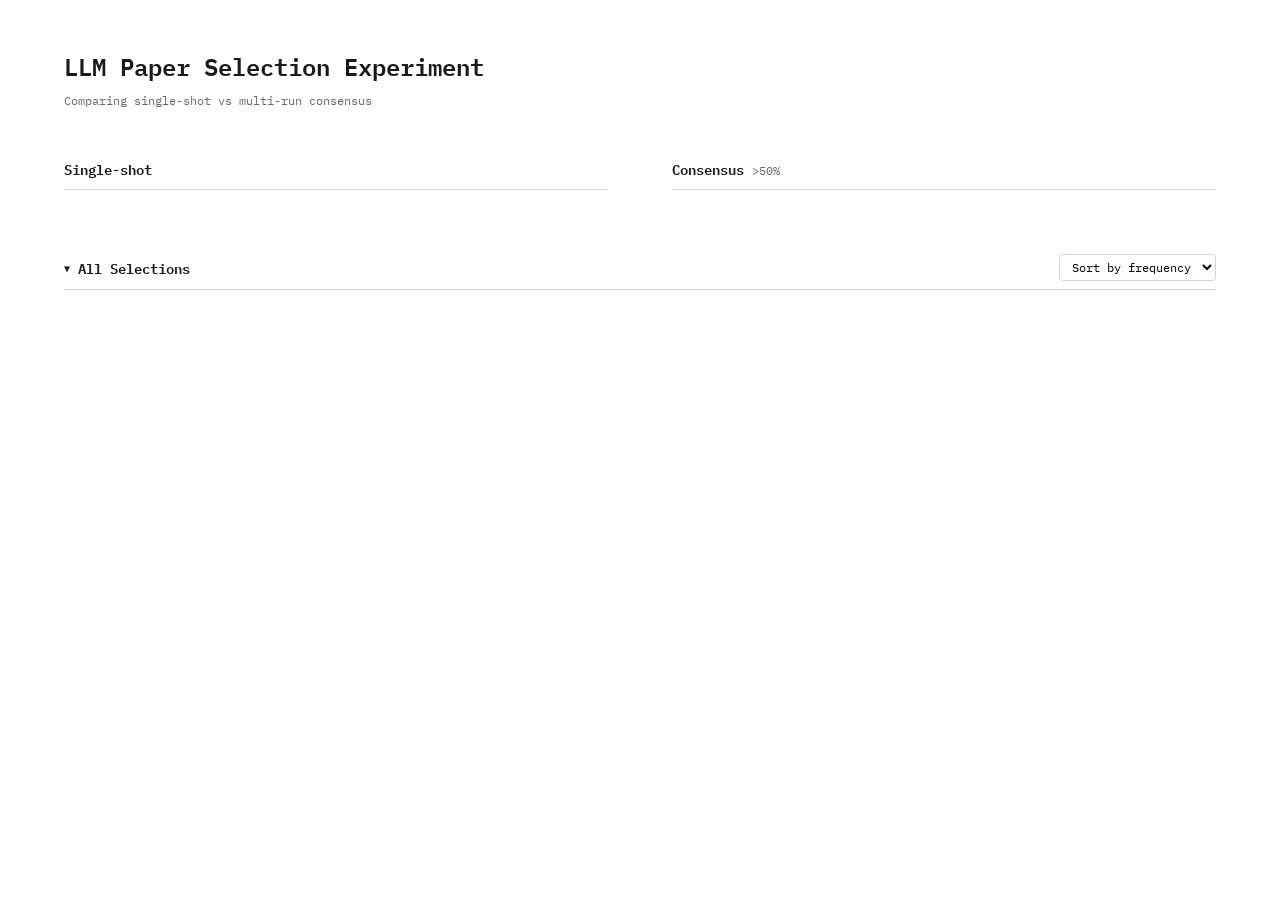
<file: experiments/20250103_paper_selection/viz/index.html>
<!DOCTYPE html>
<html lang="en">
<head>
  <meta charset="UTF-8">
  <meta name="viewport" content="width=device-width, initial-scale=1.0">
  <title>Paper Selection Experiment</title>
  <link rel="preconnect" href="https://fonts.googleapis.com">
  <link rel="preconnect" href="https://fonts.gstatic.com" crossorigin>
  <link href="https://fonts.googleapis.com/css2?family=IBM+Plex+Mono:wght@400;600&display=swap" rel="stylesheet">
  <link rel="stylesheet" href="style.css">
</head>
<body>
  <main>
    <header>
      <h1>LLM Paper Selection Experiment</h1>
      <p class="subtitle">Comparing single-shot vs multi-run consensus</p>
    </header>

    <section id="headline-stats"></section>

    <section id="comparison">
      <div class="comparison-container">
        <div class="column" id="single-shot-column">
          <h2>Single-shot <span class="count"></span></h2>
          <div class="paper-list"></div>
        </div>
        <div class="column" id="consensus-column">
          <h2>Consensus <span class="threshold">>50%</span> <span class="count"></span></h2>
          <div class="paper-list"></div>
        </div>
      </div>
    </section>

    <section id="frequency-section">
      <h2 class="collapsible">
        <span class="toggle-icon">&#x25BC;</span>
        All Selections <span class="count"></span>
        <select id="sort-select">
          <option value="frequency">Sort by frequency</option>
          <option value="title">Sort by title</option>
        </select>
      </h2>
      <div class="paper-list" id="frequency-list"></div>
    </section>
  </main>

  <div id="tooltip"></div>

  <script src="https://d3js.org/d3.v7.min.js"></script>
  <script src="main.js"></script>
</body>
</html>
</file>
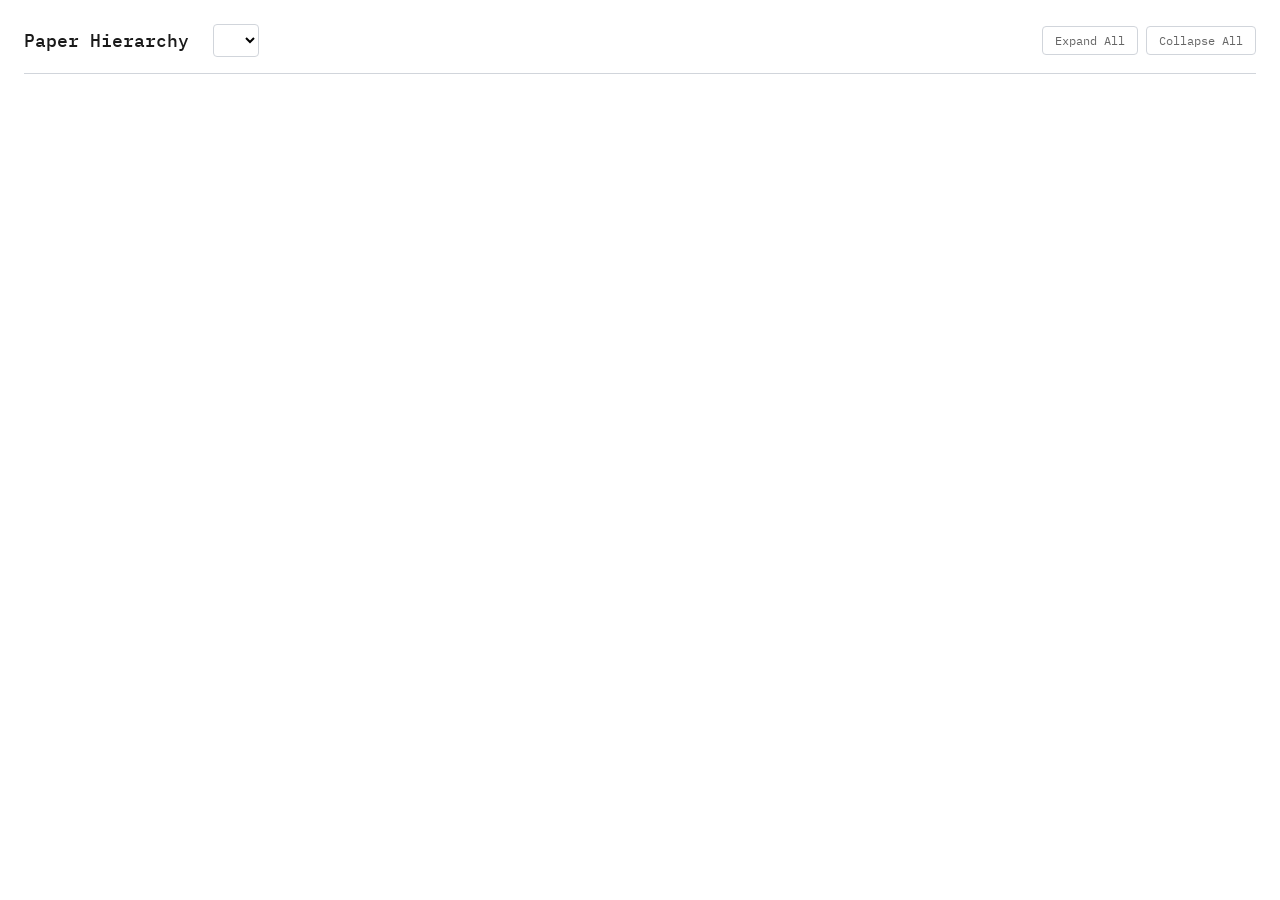
<file: experiments/20251230_granularity/viz/index.html>
<!DOCTYPE html>
<html lang="en">
<head>
  <meta charset="UTF-8">
  <meta name="viewport" content="width=device-width, initial-scale=1.0">
  <title>Hierarchy Explorer</title>
  <link rel="stylesheet" href="style.css">
</head>
<body>
  <header>
    <h1>Paper Hierarchy</h1>
    <select id="file-select"></select>
    <div class="controls">
      <button id="expand-all">Expand All</button>
      <button id="collapse-all">Collapse All</button>
    </div>
  </header>
  <main>
    <svg id="tree"></svg>
  </main>
  <div id="tooltip"></div>
  <script src="https://d3js.org/d3.v7.min.js"></script>
  <script src="hierarchy-tree.js"></script>
</body>
</html>
</file>
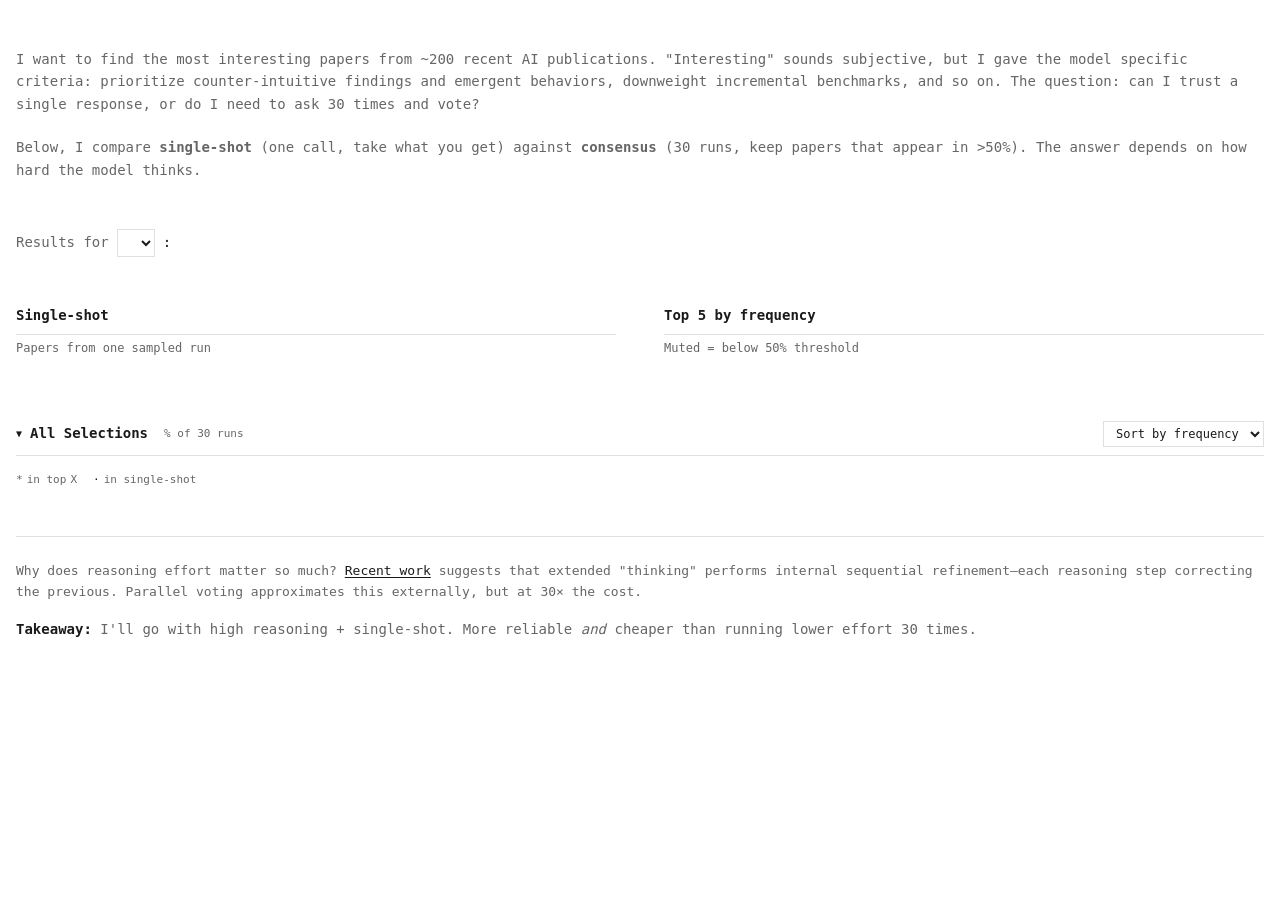
<file: studies/20260103_paper_selection/publish/test.html>
<!DOCTYPE html>
<html lang="en">
<head>
  <meta charset="UTF-8">
  <meta name="viewport" content="width=device-width, initial-scale=1.0">
  <title>Paper Selection Viz - Test Harness</title>
  <style>
    :root {
      --font-mono: ui-monospace, SFMono-Regular, "SF Mono", Menlo, Monaco, Consolas, monospace;
      --black: #1a1a1a;
      --mid-gray: #666;
      --border-color: #e0e0e0;
      --code-bg: #f5f5f5;
      --paper: #fff;
    }
    body {
      margin: 0;
      padding: 48px 0;
      background: var(--paper);
    }
  </style>
  <link rel="stylesheet" href="viz/style.css">
</head>
<body>
  <div id="viz-container"></div>
  <script src="https://d3js.org/d3.v7.min.js"></script>
  <script>
    window.VIZ_MODELS_PATH = './viz/models.json';
    window.VIZ_DATA_BASE = './viz/';
    fetch('./viz/app.html')
      .then(r => r.text())
      .then(html => {
        document.getElementById('viz-container').innerHTML = html;
        const script = document.createElement('script');
        script.src = './viz/main.js';
        script.onload = () => init();
        document.body.appendChild(script);
      });
  </script>
</body>
</html>
</file>
<file: experiments/20250103_paper_selection/viz/style.css>
:root {
  --font-mono: "IBM Plex Mono", monospace;
  --font-size-base: 14px;
  --font-size-small: 12px;
  --font-size-headline: 24px;

  --text-primary: #1a1a1a;
  --text-secondary: #666;
  --accent: #2563eb;
  --accent-hover: #1d4ed8;
  --structure: #d1d5db;
  --bg: #ffffff;
  --bar-empty: #e5e7eb;

  --row-height: 32px;
  --section-gap: 48px;
  --column-gap: 64px;
}

* {
  box-sizing: border-box;
  margin: 0;
  padding: 0;
}

body {
  font-family: var(--font-mono);
  font-size: var(--font-size-base);
  color: var(--text-primary);
  background: var(--bg);
  line-height: 1.5;
}

main {
  max-width: 1200px;
  margin: 0 auto;
  padding: 48px 24px;
}

header {
  margin-bottom: var(--section-gap);
}

h1 {
  font-size: var(--font-size-headline);
  font-weight: 600;
  margin-bottom: 8px;
}

.subtitle {
  color: var(--text-secondary);
  font-size: var(--font-size-small);
}

/* Headline Stats */
#headline-stats {
  margin-bottom: var(--section-gap);
}

.stats-row {
  display: flex;
  align-items: baseline;
  gap: 24px;
  flex-wrap: wrap;
  margin-bottom: 12px;
}

.stat {
  display: flex;
  align-items: baseline;
  gap: 6px;
}

.stat-value {
  font-size: var(--font-size-headline);
  font-weight: 600;
}

.stat-label {
  font-size: var(--font-size-small);
  color: var(--text-secondary);
}

.stat-separator {
  color: var(--text-secondary);
}

.similarity-row {
  display: flex;
  align-items: center;
  gap: 12px;
}

.similarity-label {
  font-size: var(--font-size-small);
  color: var(--text-secondary);
}

.sparkline {
  display: flex;
  align-items: flex-end;
  gap: 1px;
  height: 16px;
}

.spark-bar {
  width: 3px;
  background: var(--accent);
  opacity: 0.6;
  border-radius: 1px 1px 0 0;
}

/* Comparison Section */
#comparison {
  margin-bottom: var(--section-gap);
}

.comparison-container {
  display: grid;
  grid-template-columns: 1fr 1fr;
  gap: var(--column-gap);
}

.column h2 {
  font-size: var(--font-size-base);
  font-weight: 600;
  margin-bottom: 16px;
  padding-bottom: 8px;
  border-bottom: 1px solid var(--structure);
}

.column .count {
  font-weight: 400;
  color: var(--text-secondary);
}

.column .threshold {
  font-weight: 400;
  color: var(--text-secondary);
  font-size: var(--font-size-small);
}

/* Paper Rows */
.paper-row {
  display: flex;
  align-items: center;
  gap: 12px;
  padding: 8px 0;
  cursor: pointer;
  transition: background 0.15s;
}

.paper-row:hover {
  background: #f9fafb;
}

.paper-title {
  flex: 1;
  white-space: nowrap;
  overflow: hidden;
  text-overflow: ellipsis;
  min-width: 0;
}

.paper-pct {
  font-size: var(--font-size-small);
  color: var(--text-secondary);
  width: 40px;
  text-align: right;
  flex-shrink: 0;
}

.paper-bar-container {
  width: 80px;
  height: 8px;
  background: var(--bar-empty);
  border-radius: 2px;
  overflow: hidden;
  flex-shrink: 0;
}

.paper-bar {
  height: 100%;
  background: var(--accent);
  border-radius: 2px;
  transition: width 0.3s;
}

.paper-markers {
  width: 24px;
  font-size: var(--font-size-small);
  flex-shrink: 0;
}

.marker-overlap {
  color: var(--accent);
}

.marker-consensus {
  color: var(--text-secondary);
}

.marker-single {
  color: var(--accent);
}

/* Frequency Section */
#frequency-section {
  margin-bottom: var(--section-gap);
}

#frequency-section h2 {
  font-size: var(--font-size-base);
  font-weight: 600;
  margin-bottom: 16px;
  padding-bottom: 8px;
  border-bottom: 1px solid var(--structure);
  display: flex;
  align-items: center;
  gap: 8px;
  cursor: pointer;
}

#frequency-section h2 .count {
  font-weight: 400;
  color: var(--text-secondary);
}

.toggle-icon {
  font-size: 10px;
  transition: transform 0.2s;
}

.collapsed .toggle-icon {
  transform: rotate(-90deg);
}

#sort-select {
  margin-left: auto;
  font-family: var(--font-mono);
  font-size: var(--font-size-small);
  padding: 4px 8px;
  border: 1px solid var(--structure);
  border-radius: 4px;
  background: var(--bg);
  cursor: pointer;
}

#frequency-list .paper-bar-container {
  width: 200px;
}

#frequency-list.hidden {
  display: none;
}

/* Expanded Paper Detail */
.paper-detail {
  padding: 16px;
  padding-left: 19px;
  border-left: 3px solid var(--accent);
  margin: 8px 0;
  background: var(--bg);
  animation: expand 0.2s ease-out;
}

@keyframes expand {
  from {
    opacity: 0;
    max-height: 0;
  }
  to {
    opacity: 1;
    max-height: 1000px;
  }
}

.paper-detail .detail-title {
  font-weight: 600;
  margin-bottom: 4px;
}

.paper-detail .detail-meta {
  font-size: var(--font-size-small);
  color: var(--text-secondary);
  margin-bottom: 12px;
}

.paper-detail .detail-section {
  margin-bottom: 12px;
}

.paper-detail .detail-label {
  font-size: var(--font-size-small);
  color: var(--text-secondary);
  margin-bottom: 4px;
}

.paper-detail .detail-abstract {
  font-size: var(--font-size-small);
  line-height: 1.6;
}

.paper-detail .detail-reasoning {
  font-size: var(--font-size-small);
  line-height: 1.6;
}

.paper-detail .detail-reasoning li {
  margin-bottom: 4px;
  margin-left: 16px;
}

.paper-detail .arxiv-link {
  font-size: var(--font-size-small);
  color: var(--accent);
  text-decoration: none;
}

.paper-detail .arxiv-link:hover {
  text-decoration: underline;
}

/* Tooltip */
#tooltip {
  position: absolute;
  pointer-events: none;
  background: var(--bg);
  border: 1px solid var(--structure);
  box-shadow: 0 2px 8px rgba(0, 0, 0, 0.1);
  padding: 12px;
  max-width: 400px;
  font-size: var(--font-size-small);
  opacity: 0;
  transition: opacity 0.15s;
  z-index: 1000;
}

#tooltip.visible {
  opacity: 1;
}

#tooltip .tooltip-title {
  font-weight: 600;
  margin-bottom: 4px;
}

#tooltip .tooltip-meta {
  color: var(--text-secondary);
  margin-bottom: 8px;
}

#tooltip .tooltip-abstract {
  line-height: 1.5;
}

/* Responsive */
@media (max-width: 800px) {
  .comparison-container {
    grid-template-columns: 1fr;
    gap: var(--section-gap);
  }
}
</file>
<file: experiments/20251230_granularity/viz/style.css>
@import url('https://fonts.googleapis.com/css2?family=IBM+Plex+Mono:wght@400;500&display=swap');

:root {
  --text-primary: #1a1a1a;
  --text-secondary: #666;
  --bar-fill: #2563eb;
  --bar-hover: #1d4ed8;
  --structure-gray: #d1d5db;
  --bg: #ffffff;
}

* { box-sizing: border-box; margin: 0; padding: 0; }

body {
  font-family: "IBM Plex Mono", monospace;
  font-size: 14px;
  color: var(--text-primary);
  background: var(--bg);
  padding: 24px;
}

header {
  display: flex;
  align-items: center;
  gap: 24px;
  margin-bottom: 24px;
  border-bottom: 1px solid var(--structure-gray);
  padding-bottom: 16px;
}

h1 {
  font-size: 18px;
  font-weight: 500;
}

select {
  font-family: inherit;
  font-size: 13px;
  padding: 6px 12px;
  border: 1px solid var(--structure-gray);
  border-radius: 4px;
  background: var(--bg);
  cursor: pointer;
}

.controls {
  display: flex;
  gap: 8px;
  margin-left: auto;
}

button {
  font-family: inherit;
  font-size: 12px;
  padding: 6px 12px;
  border: 1px solid var(--structure-gray);
  border-radius: 4px;
  background: var(--bg);
  cursor: pointer;
  color: var(--text-secondary);
}

button:hover {
  background: #f3f4f6;
}

main {
  overflow-x: auto;
}

svg {
  display: block;
  overflow: visible;
}

.row { cursor: pointer; }

.toggle {
  fill: var(--text-secondary);
  font-size: 12px;
  cursor: pointer;
  user-select: none;
}

.toggle:hover { fill: var(--text-primary); }

.label { fill: var(--text-primary); }

.label.paper {
  fill: var(--text-secondary);
  font-size: 12px;
}

.label.paper:hover {
  fill: var(--bar-fill);
  text-decoration: underline;
}

.bar {
  fill: var(--bar-fill);
  rx: 2;
}

.row:hover .bar { fill: var(--bar-hover); }

.count {
  fill: var(--text-secondary);
  font-size: 12px;
}

#tooltip {
  position: absolute;
  background: var(--text-primary);
  color: var(--bg);
  padding: 8px 12px;
  border-radius: 4px;
  font-size: 12px;
  max-width: 300px;
  pointer-events: none;
  z-index: 100;
  opacity: 0;
  transition: opacity 0.15s;
}
</file>
<file: studies/20260103_paper_selection/publish/viz/style.css>
/* Scoped reset */
.viz-main *,
.viz-main *::before,
.viz-main *::after {
  box-sizing: border-box;
  margin: 0;
  padding: 0;
}

.viz-main {
  font-family: var(--font-mono);
  font-size: 14px;
  color: var(--black);
  line-height: 1.5;
  max-width: none;
  margin: 0;
  padding: 0 1rem;
}

/* Header */
.viz-header {
  margin-bottom: 48px;
}

.intro {
  color: var(--mid-gray);
  font-size: 14px;
  line-height: 1.6;
}

/* Headline Stats */
#sel-stats {
  margin-bottom: 48px;
}

.stats-sentence {
  font-size: 13px;
  color: var(--mid-gray);
  line-height: 1.6;
  margin-bottom: 16px;
}

.stats-sentence strong {
  color: var(--black);
  font-weight: 600;
}

.similarity-row {
  display: flex;
  align-items: center;
  gap: 12px;
}

.similarity-label {
  font-size: 12px;
  color: var(--mid-gray);
}

.sparkline {
  display: flex;
  align-items: flex-end;
  gap: 1px;
  height: 16px;
}

.spark-bar {
  width: 3px;
  background: var(--black);
  opacity: 0.6;
  border-radius: 0;
}

/* Insight (in footer) */
.insight {
  font-size: 13px;
  color: var(--mid-gray);
  line-height: 1.6;
  margin-bottom: 16px;
}

/* Comparison Section */
#sel-comparison {
  margin-bottom: 48px;
}

.comparison-container {
  display: grid;
  grid-template-columns: 1fr 1fr;
  gap: 48px;
}

.comparison-container > .column {
  width: 100%;
}

.column h3 {
  font-size: 14px;
  font-weight: 600;
  margin-bottom: 16px;
  padding-bottom: 8px;
  border-bottom: 1px solid var(--border-color);
}

.column .count {
  font-weight: 400;
  color: var(--mid-gray);
}

.column .threshold {
  font-weight: 400;
  color: var(--mid-gray);
  font-size: 12px;
}

.column-subtitle {
  font-size: 12px;
  color: var(--mid-gray);
  margin-top: -12px;
  margin-bottom: 16px;
}

/* Paper Rows */
.paper-row {
  display: flex;
  align-items: flex-start;
  gap: 12px;
  padding: 8px 0;
  cursor: pointer;
  transition: background 0.15s ease-out;
}

.paper-row:hover {
  background: var(--code-bg);
}

.paper-title {
  flex: 1;
  min-width: 150px;
  display: -webkit-box;
  -webkit-line-clamp: 2;
  -webkit-box-orient: vertical;
  overflow: hidden;
  line-height: 1.4;
}

.paper-pct {
  font-size: 12px;
  color: var(--mid-gray);
  width: 40px;
  text-align: right;
  flex-shrink: 0;
}

.paper-bar-container {
  width: 80px;
  height: 8px;
  background: var(--border-color);
  border-radius: 0;
  overflow: hidden;
  flex-shrink: 0;
}

.paper-bar {
  height: 100%;
  background: var(--black);
  border-radius: 0;
  transition: width 0.15s ease-out;
}

.paper-markers {
  width: 24px;
  font-size: 12px;
  flex-shrink: 0;
}

.marker-overlap {
  color: var(--black);
}

.marker-consensus {
  color: var(--mid-gray);
}

.marker-single {
  color: var(--black);
}

/* Below threshold styling (for top-5 papers under 50%) */
.paper-row.below-threshold {
  opacity: 0.5;
}

.paper-row.below-threshold .paper-bar {
  background: var(--mid-gray);
}

/* Frequency Section */
#sel-frequency {
  margin-bottom: 48px;
}

/* Conclusion Section (appears after intro) */
#sel-conclusion {
  margin-bottom: 48px;
}

.model-selector {
  display: flex;
  align-items: center;
  gap: 8px;
  margin-bottom: 12px;
}

.model-label {
  font-size: 14px;
  color: var(--mid-gray);
}

#sel-model {
  font-family: var(--font-mono);
  font-size: 14px;
  padding: 4px 8px;
  border: 1px solid var(--border-color);
  border-radius: 0;
  background: var(--paper);
  color: var(--black);
  cursor: pointer;
}

#sel-model:focus {
  outline: none;
  border-color: var(--black);
}

.conclusion {
  font-size: 14px;
  color: var(--mid-gray);
  line-height: 1.6;
}

#sel-frequency h3 {
  font-size: 14px;
  font-weight: 600;
  margin-bottom: 16px;
  padding-bottom: 8px;
  border-bottom: 1px solid var(--border-color);
  display: flex;
  align-items: center;
  gap: 8px;
  cursor: pointer;
}

#sel-frequency h3 .count {
  font-weight: 400;
  color: var(--mid-gray);
}

.bar-label {
  font-size: 11px;
  color: var(--mid-gray);
  font-weight: 400;
}

.marker-legend {
  font-size: 11px;
  color: var(--mid-gray);
  margin-bottom: 12px;
  display: flex;
  gap: 16px;
}

.marker-legend > span {
  display: inline-flex;
  align-items: center;
  gap: 4px;
}

.toggle-icon {
  font-size: 10px;
  transition: transform 0.15s ease-out;
}

.collapsed .toggle-icon {
  transform: rotate(-90deg);
}

#sel-sort {
  margin-left: auto;
  font-family: var(--font-mono);
  font-size: 12px;
  padding: 4px 8px;
  border: 1px solid var(--border-color);
  border-radius: 0;
  background: var(--paper);
  color: var(--black);
  cursor: pointer;
}

#sel-sort:focus {
  outline: none;
  border-color: var(--black);
}

#sel-freq-list .paper-bar-container {
  width: 200px;
}

#sel-freq-list.hidden {
  display: none;
}

/* Expanded Paper Detail */
.paper-detail {
  padding: 16px;
  padding-left: 19px;
  border-left: 3px solid var(--black);
  margin: 8px 0;
  background: var(--paper);
  animation: expand 0.15s ease-out;
}

@keyframes expand {
  from { opacity: 0; }
  to { opacity: 1; }
}

.paper-detail .detail-title {
  font-weight: 600;
  margin-bottom: 4px;
}

.paper-detail .detail-meta {
  font-size: 12px;
  color: var(--mid-gray);
  margin-bottom: 12px;
}

.paper-detail .detail-section {
  margin-bottom: 12px;
}

.paper-detail .detail-label {
  font-size: 12px;
  color: var(--mid-gray);
  margin-bottom: 4px;
}

.paper-detail .detail-abstract {
  font-size: 12px;
  line-height: 1.6;
}

.paper-detail .detail-reasoning {
  font-size: 12px;
  line-height: 1.6;
}

.paper-detail .detail-reasoning li {
  margin-bottom: 4px;
  margin-left: 16px;
}

/* Links */
.viz-main a {
  color: var(--black);
  text-decoration: underline;
  text-underline-offset: 2px;
}

.viz-main a:hover {
  text-decoration-thickness: 2px;
}

/* Tooltip */
.viz-tooltip {
  position: fixed;
  pointer-events: none;
  background: var(--paper);
  border: 1px solid var(--border-color);
  padding: 12px;
  max-width: 400px;
  font-size: 12px;
  opacity: 0;
  transition: opacity 0.15s ease-out;
  z-index: 1000;
}

.viz-tooltip.visible {
  opacity: 1;
}

.viz-tooltip .tooltip-title {
  font-weight: 600;
  margin-bottom: 4px;
}

.viz-tooltip .tooltip-meta {
  color: var(--mid-gray);
  margin-bottom: 8px;
}

.viz-tooltip .tooltip-abstract {
  line-height: 1.5;
}

/* Footer / Takeaway */
.viz-footer {
  margin-top: 48px;
  padding-top: 24px;
  border-top: 1px solid var(--border-color);
}

.takeaway {
  font-size: 14px;
  color: var(--mid-gray);
}

.takeaway strong {
  color: var(--black);
}

/* Responsive */
@media (max-width: 800px) {
  .comparison-container {
    grid-template-columns: 1fr;
  }
}
</file>
